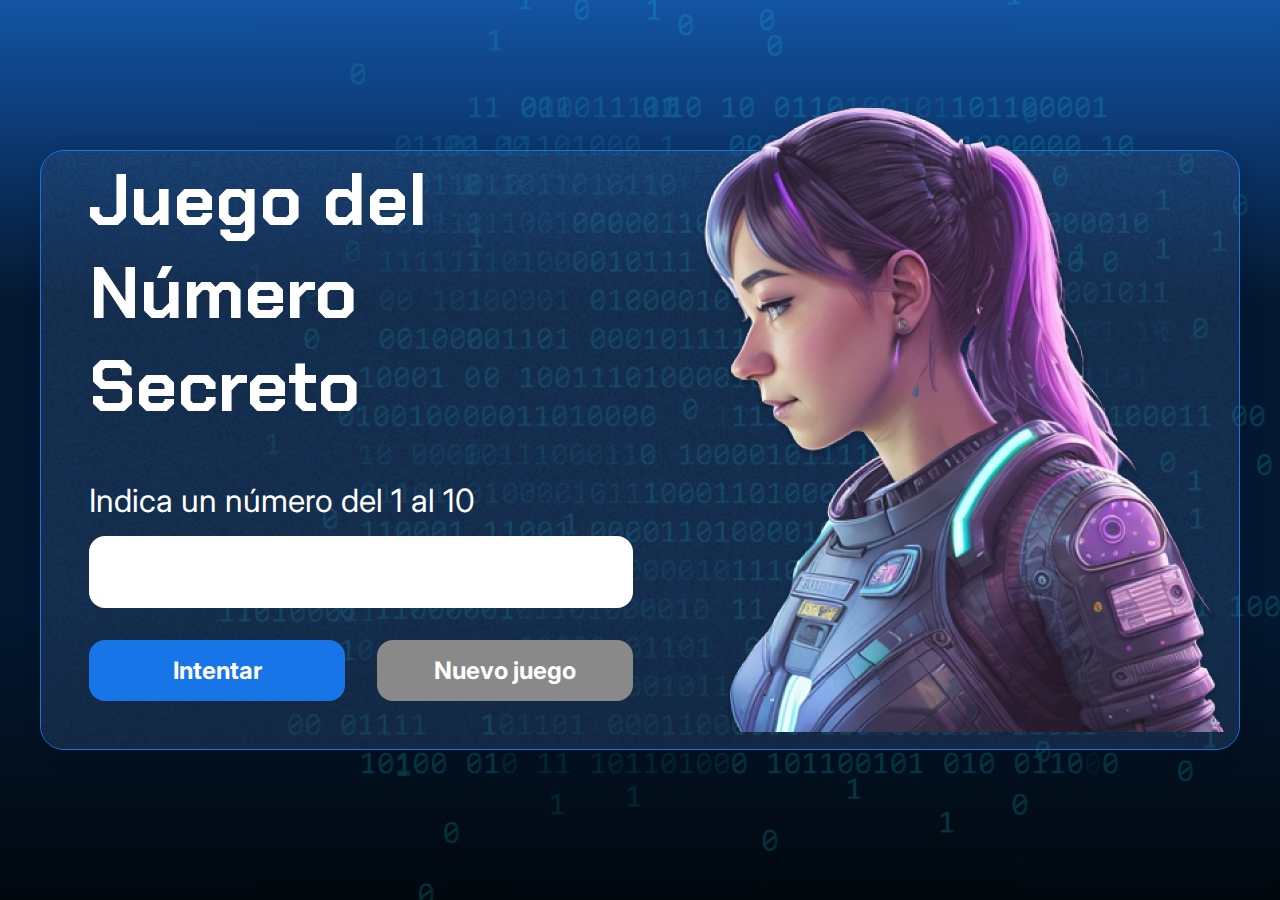
<file: numeroSecreto/index.html>
<!DOCTYPE html>
<html lang="pt-br">

<head>
    <meta charset="UTF-8">
    <meta name="viewport" content="width=device-width, initial-scale=1.0">
    <link rel="preconnect" href="https://fonts.googleapis.com">
    <link rel="preconnect" href="https://fonts.gstatic.com" crossorigin>
    <link href="https://fonts.googleapis.com/css2?family=Chakra+Petch:wght@700&family=Inter:wght@400;700&display=swap"
        rel="stylesheet">
    <link rel="stylesheet" href="style.css">
    <!-- Titulo de la pestaña -->
    <title>JS Game</title>
</head>

<body>

    <div class="container">
        <div class="container__contenido">
            <div class="container__informaciones">
                <div class="container__texto">
                    <h1></h1>
                    <p class="texto__parrafo"></p>
                </div>
                <!-- Caja de Texto -->  <!-- id -> etiqueta -->
                <input id = 'valorUsuario' type="number" min="1" max="10" class="container__input">
                <div class="chute container__botones">
                    <!-- onclick -> cuando haga click -->
                    <button onclick = "verificarIntento();" class="container__boton">Intentar</button>
                    <button onclick = "condicionesIniciales();" class="container__boton" id="reiniciar" disabled>Nuevo juego</button>
                </div>
            </div>
            <img src="./img/ia.png" alt="Una persona mirando a la izquierda" class="container__imagen-persona" />
        </div>
    </div>



    <!-- Vincular HTML con archivo JS -->
    <script src="app.js" defer></script>
</body>

</html>
</file>
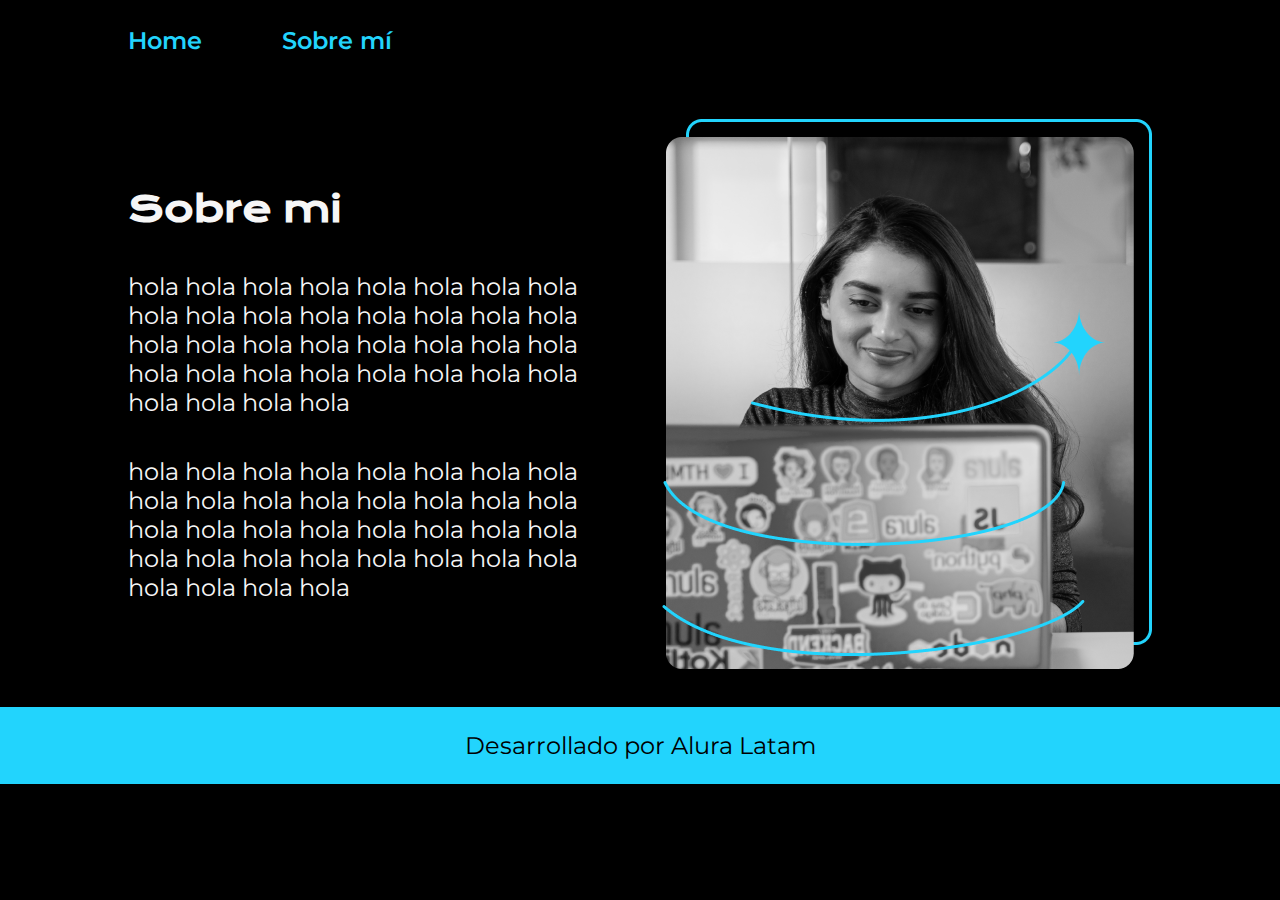
<file: aluraHTMLProyecto1/about.html>
<!DOCTYPE html>
<html lang="es-mx">
<head>
    <meta charset="UTF-8">
    <meta name="viewport" content="width=device-width, initial-scale=1.0">
    <title>Sobre Mí</title>
    <link rel = 'stylesheet' href = 'styles/style.css'>
</head>
    <body>
        <!-- Encabezado de la Pagina -->
        <header class = 'header'>
        
            <!-- Navegar -->
            <nav class = 'header__menu'>
                <a class = 'header__menu__link' href = 'portafolio.html'>Home</a>
                <a class = 'header__menu__link' href = 'about.html'>Sobre mí</a>
            </nav>

        </header>

        <main class = 'presentacion'>
            <section class = 'presentacion__contenido'>
                <h1 class = 'presentacion__contenido__titulo'>Sobre mi</h1>
                <p class = 'presentacion__contenido__parrafo'>
                    hola hola hola hola hola hola hola hola hola hola hola hola
                    hola hola hola hola hola hola hola hola hola hola hola hola
                    hola hola hola hola hola hola hola hola hola hola hola hola
                </p>
                <p class = 'presentacion__contenido__parrafo'>
                    hola hola hola hola hola hola hola hola hola hola hola hola
                    hola hola hola hola hola hola hola hola hola hola hola hola
                    hola hola hola hola hola hola hola hola hola hola hola hola
                </p>
            </section>

            <img class = 'presentacion__imagen' src = 'imagenes/Ana Garcia.png'>
        </main>

        <!-- Pie de la Pagina -->
        <footer class = 'footer'>
            <p>Desarrollado por Alura Latam</p>
        </footer>
    </body>
</html>
</file>
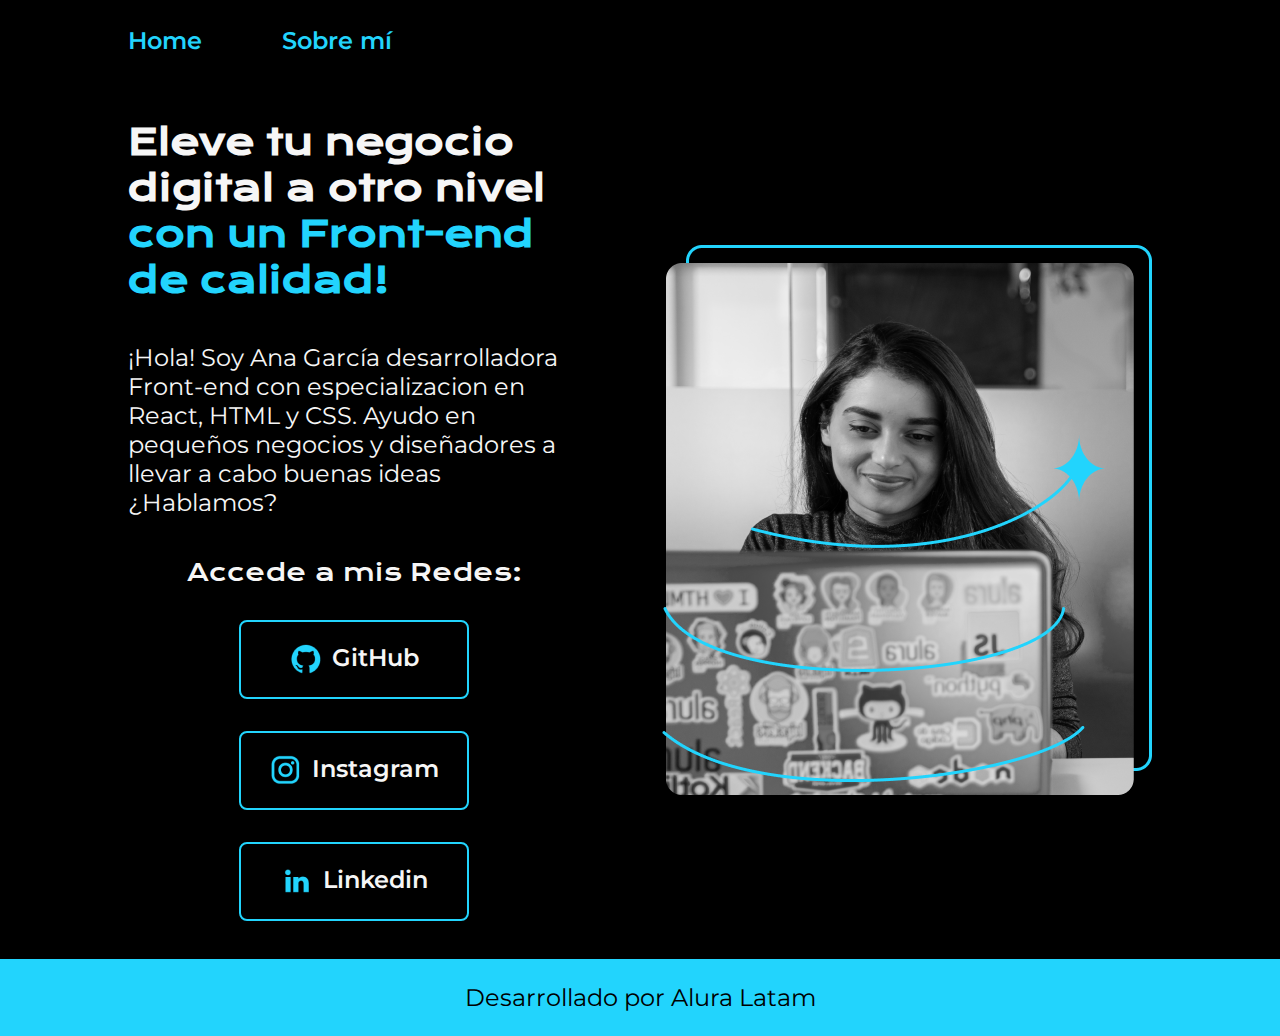
<file: aluraHTMLProyecto1/portafolio.html>
<!-- <DOCTYPE html> | Hace que sea compatible con todos los navegadores -->
<!DOCTYPE html>

<!-- lang = ' ' | Lenguaje -->
<html lang="es">

<head>
    <!-- <meta charset = 'UTF-8'> | Poder escribir con caracteres especiales -->
    <meta charset="UTF-8">
    <!-- Sirve para optimizar los sitios para móviles, esta etiqueta ayuda a definir el ancho, 
    alto y escala del área usada por el navegador para mostrar contenido.-->
    <!-- Que mi pagina se adapte a la pantalla del dispositivo -->
    <meta name="viewport" content="width=device-width, initial-scale = 1.0">
    <title>Portafolio</title>
    <!-- rel = ' ' | Tipo de Archivo -->
    <!-- href = ' ' | Lugar de referencia -->
    <link rel = 'stylesheet' href='styles/style.css'>
</head>

<body>
    
    <!-- Encabezado de la Pagina -->
    <header class = 'header'>
        <!-- Navegar -->
        <nav class = 'header__menu'>
            <a class = 'header__menu__link' href = 'portafolio.html'>Home</a>
            <a class = 'header__menu__link' href = 'about.html'>Sobre mí</a>
        </nav>
    </header>
    
    <!-- Cuerpo de la Pagina -->
    <main class = 'presentacion'>
        
        <!-- Crea una box -->
        <section class = 'presentacion__contenido'>
            
            <h1 class = 'presentacion__contenido__titulo'>Eleve tu negocio digital a otro nivel 
                <!-- <strong> | Marcar en negritas -->
                <!-- class = '' | Nombre de esta etiqueta -->
                <strong class="titulo-destaque">con un Front-end de calidad!</strong>
            </h1>
            
            <p class = 'presentacion__contenido__parrafo'>
                ¡Hola! Soy Ana García desarrolladora Front-end con especializacion en React,
                HTML y CSS. Ayudo en pequeños negocios y
                diseñadores a llevar a cabo buenas ideas ¿Hablamos?
            </p>

            <!-- Crea una box -->
            <div class = 'presentacion__enlace'>
                <h2 class = 'presentacion__enlace__subtitulo'>Accede a mis Redes: </h2>
                <!-- <a> | Es un boton que redirecciona hacia otro lugar (No guarda info) -->
                <!-- href = ' ' | Enlace del lugar hacia donde llevara el boton -->
                
                <a class = 'presentacion__enlace__link' href='https://www.github.com/'>
                    <img src = "imagenes/github.png">
                    GitHub
                </a>

                <a class = 'presentacion__enlace__link' href='https://www.instagram.com/'>
                    <img src = "imagenes/instagram.png">
                    Instagram
                </a>

                <a class = 'presentacion__enlace__link' href = 'https//www.linkedin.com/'>
                    <img src = 'imagenes/linkedin.png'>
                    Linkedin
                </a>
            </div>

        </section>
        
        <img class = 'presentacion__imagen' src = 'imagenes/Ana Garcia.png'>
    </main>
    
    <!-- Pie de la Pagina -->
    <footer class = 'footer'>
        <p>Desarrollado por Alura Latam</p>
    </footer>
</body>

</html>
</file>
<file: numeroSecreto/style.css>
* {
    box-sizing: border-box;
    margin: 0;
    padding: 0;
    color: white;
}

body {
    background: linear-gradient(#1354A5 0%, #041832 33.33%, #041832 66.67%, #01080E 100%);
    height: 100vh;
    display: flex;
    align-items: center;
    justify-content: center;
}


body::before {
    background-image: url("img/code.png");
    background-repeat: no-repeat;
    background-position: right;
    content: "";
    display: block;
    position: absolute;
    width: 100%;
    height: 100%;
    opacity: 0.4;
}

.container {
    width: 1200px;
    height: 600px;
    display: flex;
    align-items: center;
    justify-content: space-between;
    border-radius: 24px;
    border: 1px solid #1875E8;
    box-shadow: 4px 4px 20px 0px rgba(1, 8, 14, 0.15);
    background-image: url("img/Ruido.png");
    background-size: 100% 100%;
    position: relative;
}


.container__contenido {
    display: flex;
    align-items: center;
    position: absolute;
    bottom: 0;
}

.container__informaciones {
    flex: 1;
    padding: 3rem;
}

.container__boton {
    border-radius: 16px;
    background: #1875E8;
    padding: 16px 24px;
    width: 100%;
    font-size: 24px;
    font-weight: 700;
    border: none;
    margin-top: 2rem;
}

.container__boton:disabled {
    background: #898989;
}

.container__texto {
    margin: 16px 0 16px 0;
}

.container__texto-azul {
    color: #1875E8;
}

.container__input {
    width: 100%;
    height: 72px;
    border-radius: 16px;
    background-color: #FFF;
    border: none;
    color: #1875E8;
    padding: 2rem;
    font-size: 24px;
    font-weight: 700;
    font-family: 'Inter', sans-serif;
}

.container__botones {
    display: flex;
    gap: 2em;
}

h1 {
    font-family: 'Chakra Petch', sans-serif;
    font-size: 72px;
    padding-bottom: 3rem;
}

p,
button {
    font-family: 'Inter', sans-serif;
}

.texto__parrafo {
    font-size: 32px;
    font-weight: 400;
}
</file>
<file: aluraHTMLProyecto1/styles/style.css>
/* Flexbox | Ayuda al posicionamiento de los objetos */
/* Google Fonts | Descargar Fuentes */

/*Importa la fuente con el link obtenido desde Google Fonts */
@import url('https://fonts.googleapis.com/css2?family=Krona+One&family=Montserrat:ital,wght@0,100..900;1,100..900&display=swap');


/* Variable */
:root{
    --color-primario: #000000;
    --color-secundario: #F6F6F6;
    --color-terciario: #22D4FD;

    --fuente-Montserrat: 'Montserrat', sans-serif;
    --fuente-Krona: 'Krona One', sans-serif;
}


/* Usar un solo asterisco ( * ) sirve para realizar cambios universales en mi archivo css */
* {
    /* Eliminamos el padding */
    padding: 0;
    /* Eliminamos el margen */
    margin: 0;
}




/* Modificamos la etiqueta <body> de nuestro archivo 'portafiolio.html' */

body{
    
    /* Cambia el color del fondo */
    background-color: var(--color-primario);
    
    /* Cambia el color del texto */
    color: var(--color-secundario);
    
    /* Hace que nuestro <body> ocupe el 100% de la altura de la pagina*/
        /*  height: 100vh;  */

    /* Evita que los elementos que están dentro del <body> sobrepasen la caja de este mismo*/
    box-sizing: border-box;
}

/* Usar un punto ( . ) para indicar el nombre de la clase*/
/* La clase es el nombre de la etiqueta en el archivo html*/

.header{
padding: 2% 0% 0% 10%;

}


.header__menu{
    display: flex;
    gap: 80px;
}

.header__menu__link{
    font-family: var(--fuente-Montserrat);
    font-size: 1.5rem;
    font-weight: 600;
    color: var(--color-terciario);
    text-decoration: none;
}
/* Flexbox | Ayuda al posicionamiento de los objetos */
.presentacion{
    display: flex;

    /*Alinea los elementos*/
    align-items: center;

    /* Margen de la box de la etiqueta <main> */
        /*  margin: 10% 15%;    */

    padding: 5% 10% 3% 10%;

    /* Separacion entre los objetos dentro de <body> */
    justify-content: space-between;

    gap: 82px;
}

.presentacion__contenido{
    width: 50%;

    display: flex;

    flex-direction: column;

    /*Espacio entre los elementos*/
    gap: 40px;
}

.presentacion__contenido__titulo{
    /* Tamaño de la fuente */
    font-size: 2.25rem;

    /* Tipogragía de la fuente*/
    font-family: var(--fuente-Krona);
}

.titulo-destaque{
    color: var(--color-terciario);
}


.presentacion__contenido__parrafo{
    /* Tamaño de la fuente */
    font-size: 1.5rem;

    /* Tipogragía de la fuente*/
    font-family: var(--fuente-Montserrat);
}

.presentacion__enlace{
    /* Pading es el tamaño del interior de la caja*/
    padding-top: 0px;
    
    display: flex;
    
    justify-content: space-around;

    flex-direction: column;

    /*Alinear los items*/
    align-items: center;

    /*Espacio entre los items*/
    gap: 32px;
}

.presentacion__enlace__subtitulo{
    /* Tipogragía de la fuente*/
    font-family: var(--fuente-Krona);

    /* Tamaño de la fuente */
    font-size: 1.5rem;

    /*Grosor del texto */
    font-weight: 400;
}

.presentacion__enlace__link{
    /* Ancho del boton*/
    width: 50%;
    
    /* Esquinas del boton */
    border-radius: 8px;

    /*Grosor del borde | tipo de borde | color*/
    border: 2px solid var(--color-terciario);

    font-family: var(--fuente-Montserrat);

    font-size: 1.5rem;

    /*Grosor del texto */
    font-weight: 600;

    /* Elimina la linea del link asignado al texto del boton*/
    text-decoration: none;

    color: var(--color-secundario);
    
    /*Alinea el texto*/
    text-align: center;

    /* Primer valor es el vertical, el segundo horizontal*/
    padding: 21.5px 0px;

    /*Nivelar items*/
    display: flex;

    /*En eje Horizontal, centrar items*/
    justify-content: center;

    /*Espacio entre items*/
    gap: 10px;
}

/*Cambiar color de los enlaces cuando el cursor este encima de ellos*/
.presentacion__enlace__link:hover{
    background-color: #272727;

}

.presentacion__imagen{
    width: 50%;
}

.footer{
    background-color: var(--color-terciario);
    
    /*Espacio de la box*/
    padding: 24px;

    color: var(--color-primario);

    text-align: center;

    font-family: var(--fuente-Montserrat);

    font-size: 1.5rem;

    font-weight: 400;
}


/*Ajustar contenido dependiendo el dispositivo*/
@media (max-width: 1200px){
    
    .header{
        padding: 10%;
    }

    .header__menu{
        justify-content: center;
    }

    /*Cambiamos de Horizontal a Vertical*/
    /*Las etiquetas <selection> y <img> estan dentro de <main>*/
    .presentacion{
        flex-direction: column-reverse;
        padding: 5%;
    }

    .presentacion__contenido{
        width: auto;
    }
}
</file>
